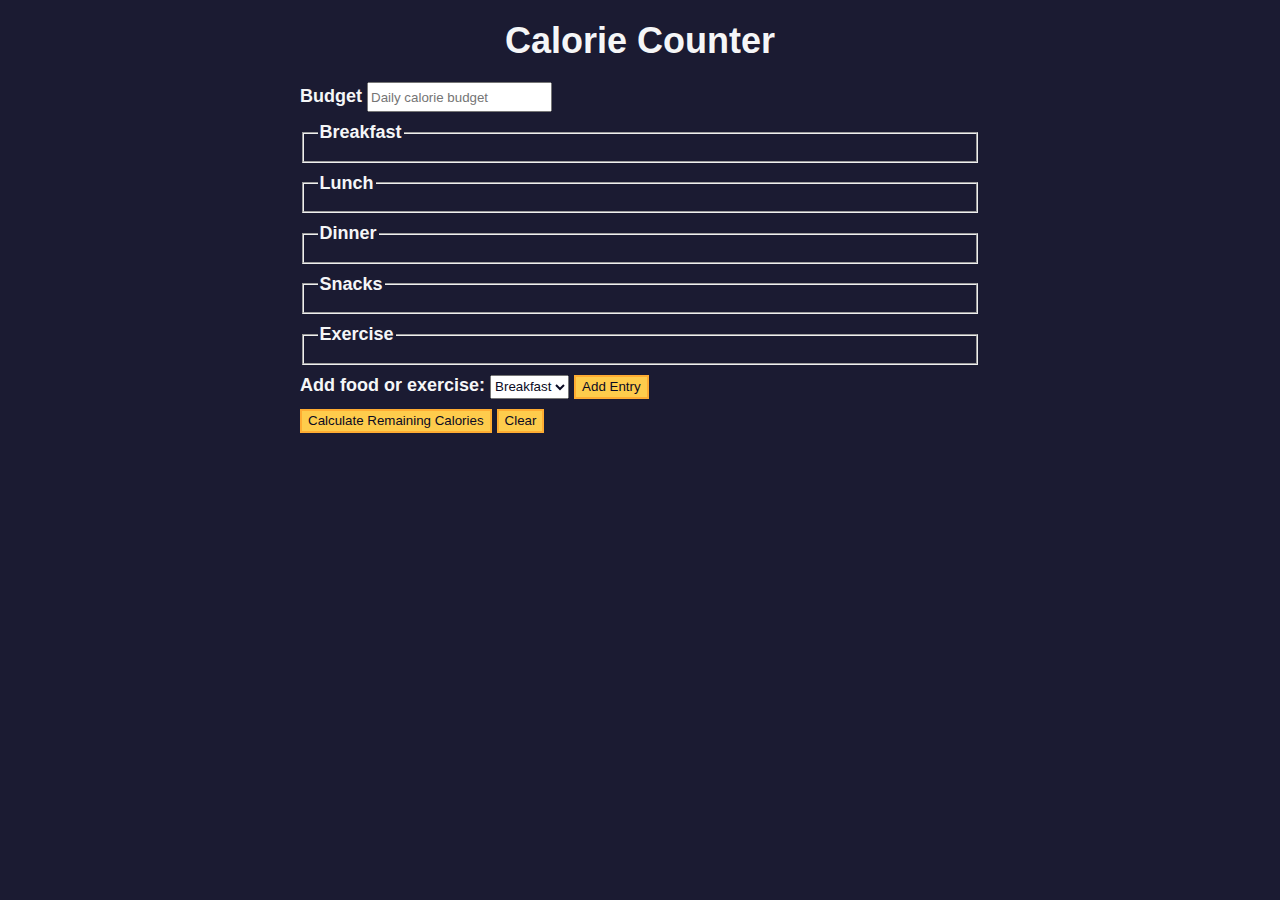
<file: calorie-counter/index.html>
<!DOCTYPE html>
<html lang="en">
  <head>
    <meta charset="utf-8" />
    <meta name="viewport" content="width=device-width, initial-scale=1.0" />
    <link rel="stylesheet" href="styles.css" />
    <title>Calorie Counter</title>
  </head>
  <body>
    <main>
      <h1>Calorie Counter</h1>
      <div class="container">
        <form id="calorie-counter">
          <label for="budget">Budget</label>
          <input
            type="number"
            min="0"
            id="budget"
            placeholder="Daily calorie budget"
            required
          />
          <fieldset id="breakfast">
            <legend>Breakfast</legend>
            <div class="input-container"></div>
          </fieldset>
          <fieldset id="lunch">
            <legend>Lunch</legend>
            <div class="input-container"></div>
          </fieldset>
          <fieldset id="dinner">
            <legend>Dinner</legend>
            <div class="input-container"></div>
          </fieldset>
          <fieldset id="snacks">
            <legend>Snacks</legend>
            <div class="input-container"></div>
          </fieldset>
          <fieldset id="exercise">
            <legend>Exercise</legend>
            <div class="input-container"></div>
          </fieldset>
          <div class="controls">
            <span>
              <label for="entry-dropdown">Add food or exercise:</label>
              <select id="entry-dropdown" name="options">
                <option value="breakfast" selected>Breakfast</option>
                <option value="lunch">Lunch</option>
                <option value="dinner">Dinner</option>
                <option value="snacks">Snacks</option>
                <option value="exercise">Exercise</option>
              </select>
              <button type="button" id="add-entry">Add Entry</button>
            </span>
          </div>
          <div>
            <button type="submit" id="calculate-calories">
              Calculate Remaining Calories
            </button>
            <button type="button" id="clear">Clear</button>
          </div>
        </form>
        <div id="output" class="output hide"></div>
      </div>
    </main>
    <script src="./script.js"></script>
  </body>
</html>
</file>
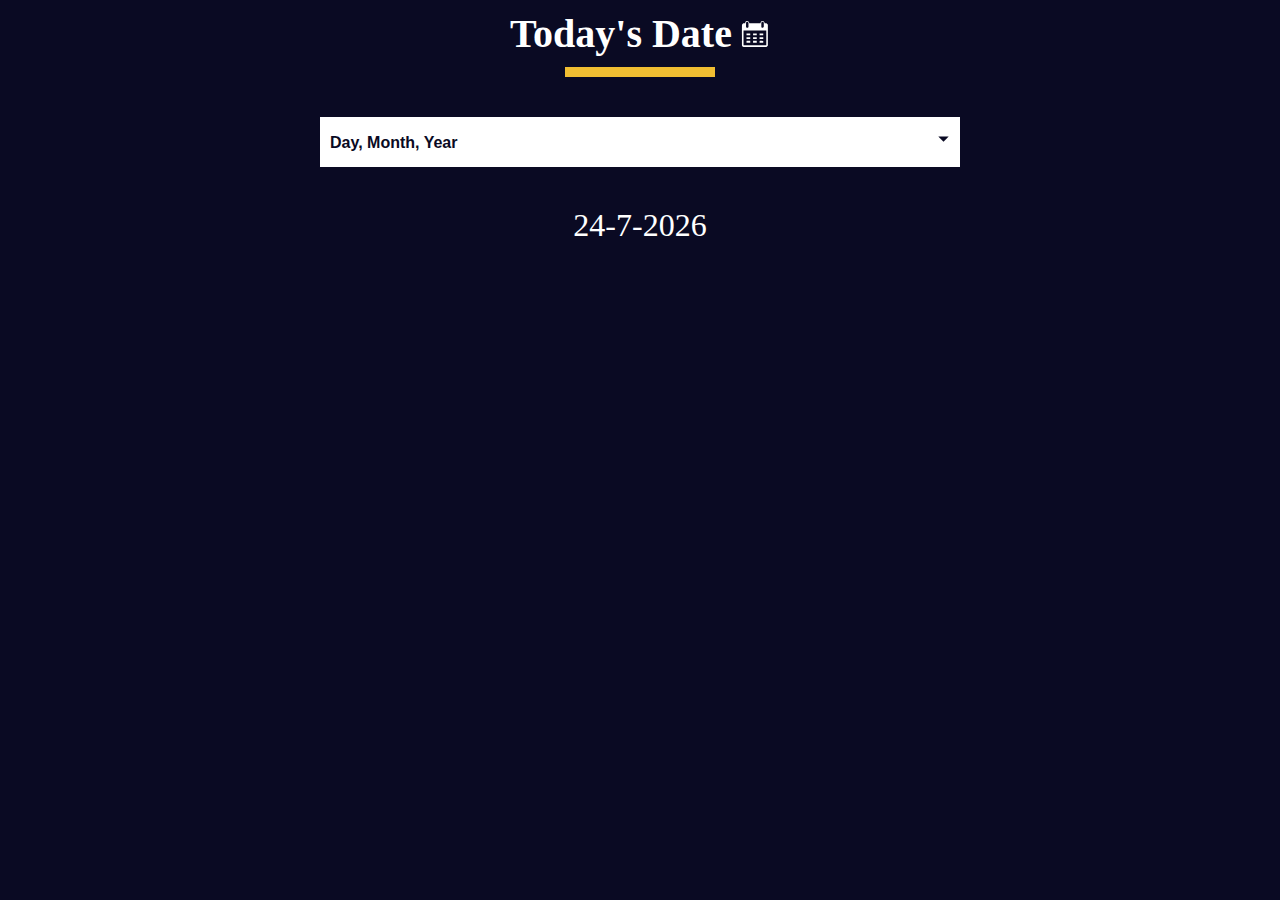
<file: date-formatter/index.html>
<!DOCTYPE html>
<html lang="en">
  <head>
    <meta charset="UTF-8" />
    <meta http-equiv="X-UA-Compatible" content="IE=edge" />
    <meta name="viewport" content="width=device-width, initial-scale=1.0" />
    <title>Learn the Date Object by Building a Date Formatter</title>
    <link rel="stylesheet" href="./styles.css" />
  </head>
  <body>
    <main>
      <div class="title-container">
        <h1 class="title">Today's Date</h1>

        <svg
          class="date-svg"
          xmlns="http://www.w3.org/2000/svg"
          version="1.0"
          width="512.000000pt"
          height="512.000000pt"
          viewBox="0 0 512.000000 512.000000"
          preserveAspectRatio="xMidYMid meet"
        >
          <g
            transform="translate(0.000000,512.000000) scale(0.100000,-0.100000)"
            fill="#fff"
            stroke="none"
          >
            <path
              d="M1145 4777 c-71 -24 -120 -54 -164 -102 -59 -64 -83 -124 -89 -216 l-4 -77 -147 -3 c-142 -4 -149 -5 -213 -37 -81 -40 -149 -111 -177 -188 -21 -54 -21 -64 -21 -1789 0 -1725 0 -1735 21 -1789 28 -77 96 -148 177 -188 l67 -33 1950 0 1950 0 67 33 c74 36 133 96 170 170 l23 47 0 1760 0 1760 -23 47 c-37 74 -96 134 -169 170 -63 31 -71 32 -213 36 l-148 4 -4 77 c-8 133 -82 242 -200 297 -54 25 -75 29 -148 29 -94 -1 -151 -20 -220 -75 -75 -59 -130 -181 -130 -287 l0 -43 -954 0 -954 0 -7 74 c-12 137 -89 251 -201 303 -66 30 -179 39 -239 20z m209 -164 c23 -16 52 -49 66 -73 l25 -45 0 -365 0 -365 -28 -47 c-30 -52 -88 -92 -149 -103 -54 -10 -137 17 -175 57 -65 69 -64 60 -61 471 l3 373 27 41 c17 26 45 50 80 68 71 35 151 31 212 -12z m2594 11 c41 -20 59 -37 82 -78 l30 -51 0 -360 c0 -329 -2 -364 -19 -401 -36 -79 -137 -133 -222 -119 -57 10 -125 58 -151 107 -23 42 -23 50 -26 388 -3 377 -1 403 51 465 62 76 162 95 255 49z m537 -2717 l0 -1239 -24 -19 c-23 -19 -67 -19 -1916 -19 -1849 0 -1893 0 -1916 19 l-24 19 -3 1241 -2 1241 1942 -2 1943 -3 0 -1238z"
            />
            <path
              d="M1112 2493 l3 -158 318 -3 317 -2 0 160 0 160 -320 0 -321 0 3 -157z"
            />
            <path
              d="M2230 2490 l0 -160 315 0 315 0 0 160 0 160 -315 0 -315 0 0 -160z"
            />
            <path
              d="M3342 2493 l3 -158 310 0 310 0 3 158 3 157 -316 0 -316 0 3 -157z"
            />
            <path
              d="M1110 1855 l0 -155 320 0 320 0 0 155 0 155 -320 0 -320 0 0 -155z"
            />
            <path
              d="M2230 1855 l0 -155 315 0 315 0 0 155 0 155 -315 0 -315 0 0 -155z"
            />
            <path
              d="M3340 1855 l0 -155 315 0 315 0 0 155 0 155 -315 0 -315 0 0 -155z"
            />
            <path
              d="M1117 1383 c-4 -3 -7 -78 -7 -165 l0 -158 320 0 320 0 0 165 0 165 -313 0 c-173 0 -317 -3 -320 -7z"
            />
            <path
              d="M2230 1225 l0 -165 315 0 315 0 0 165 0 165 -315 0 -315 0 0 -165z"
            />
            <path
              d="M3347 1383 c-4 -3 -7 -78 -7 -165 l0 -158 315 0 315 0 -2 163 -3 162 -306 3 c-168 1 -308 -1 -312 -5z"
            />
          </g>
        </svg>
      </div>
      <div class="divider"></div>

      <div class="dropdown-container">
        <select name="date-options" id="date-options">
          <option value="dd-mm-yyyy">Day, Month, Year</option>
          <option value="yyyy-mm-dd">Year, Month, Day</option>
          <option value="mm-dd-yyyy-h-mm">
            Month, Day, Year, Hours, Minutes
          </option>
        </select>
        <div class="select-icon">
          <svg
            class="icon"
            xmlns="http://www.w3.org/2000/svg"
            width="25"
            height="35"
            viewBox="0 0 24 24"
          >
            <rect x="0" fill="none" width="24" height="24" />

            <g>
              <path d="M7 10l5 5 5-5" />
            </g>
          </svg>
        </div>
      </div>

      <p id="current-date"></p>
    </main>

    <script src="./script.js"></script>
  </body>
</html>
</file>
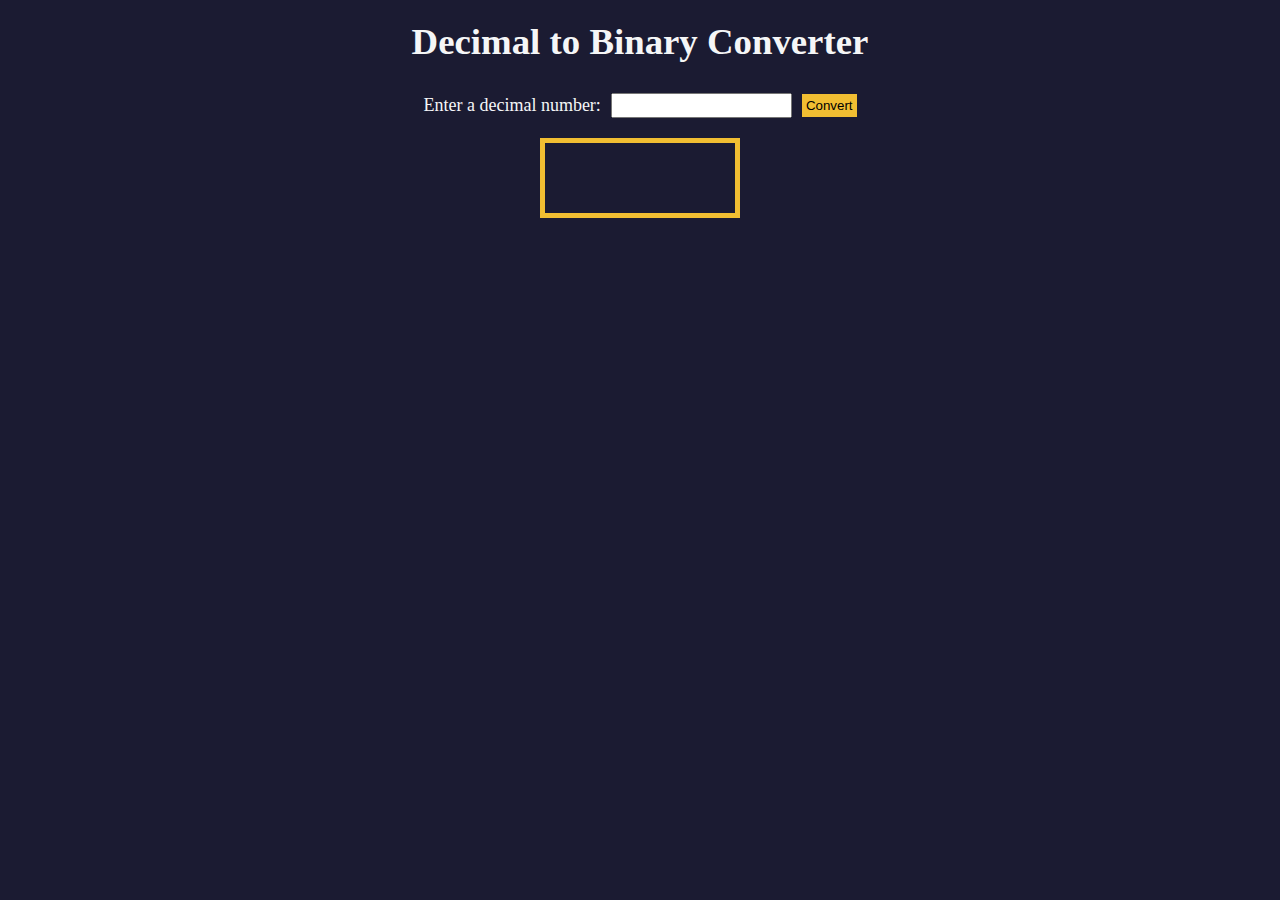
<file: decimal-to-binary-converter/index.html>
<!DOCTYPE html>
<html lang="en">
  <head>
    <meta charset="UTF-8" />
    <meta http-equiv="X-UA-Compatible" content="IE=edge" />
    <meta name="viewport" content="width=device-width, initial-scale=1.0" />
    <title>Decimal to Binary Converter</title>
    <link rel="stylesheet" href="styles.css" />
  </head>
  <body>
    <h1>Decimal to Binary Converter</h1>
    <div class="input-container">
      <label for="number-input">Enter a decimal number:</label>
      <input
        value=""
        type="number"
        name="decimal number input"
        id="number-input"
        class="number-input"
      />
      <button class="convert-btn" id="convert-btn">Convert</button>
    </div>
    <output id="result" for="number-input"></output>
    <div id="animation-container"></div>
    <script src="script.js"></script>
  </body>
</html>
</file>
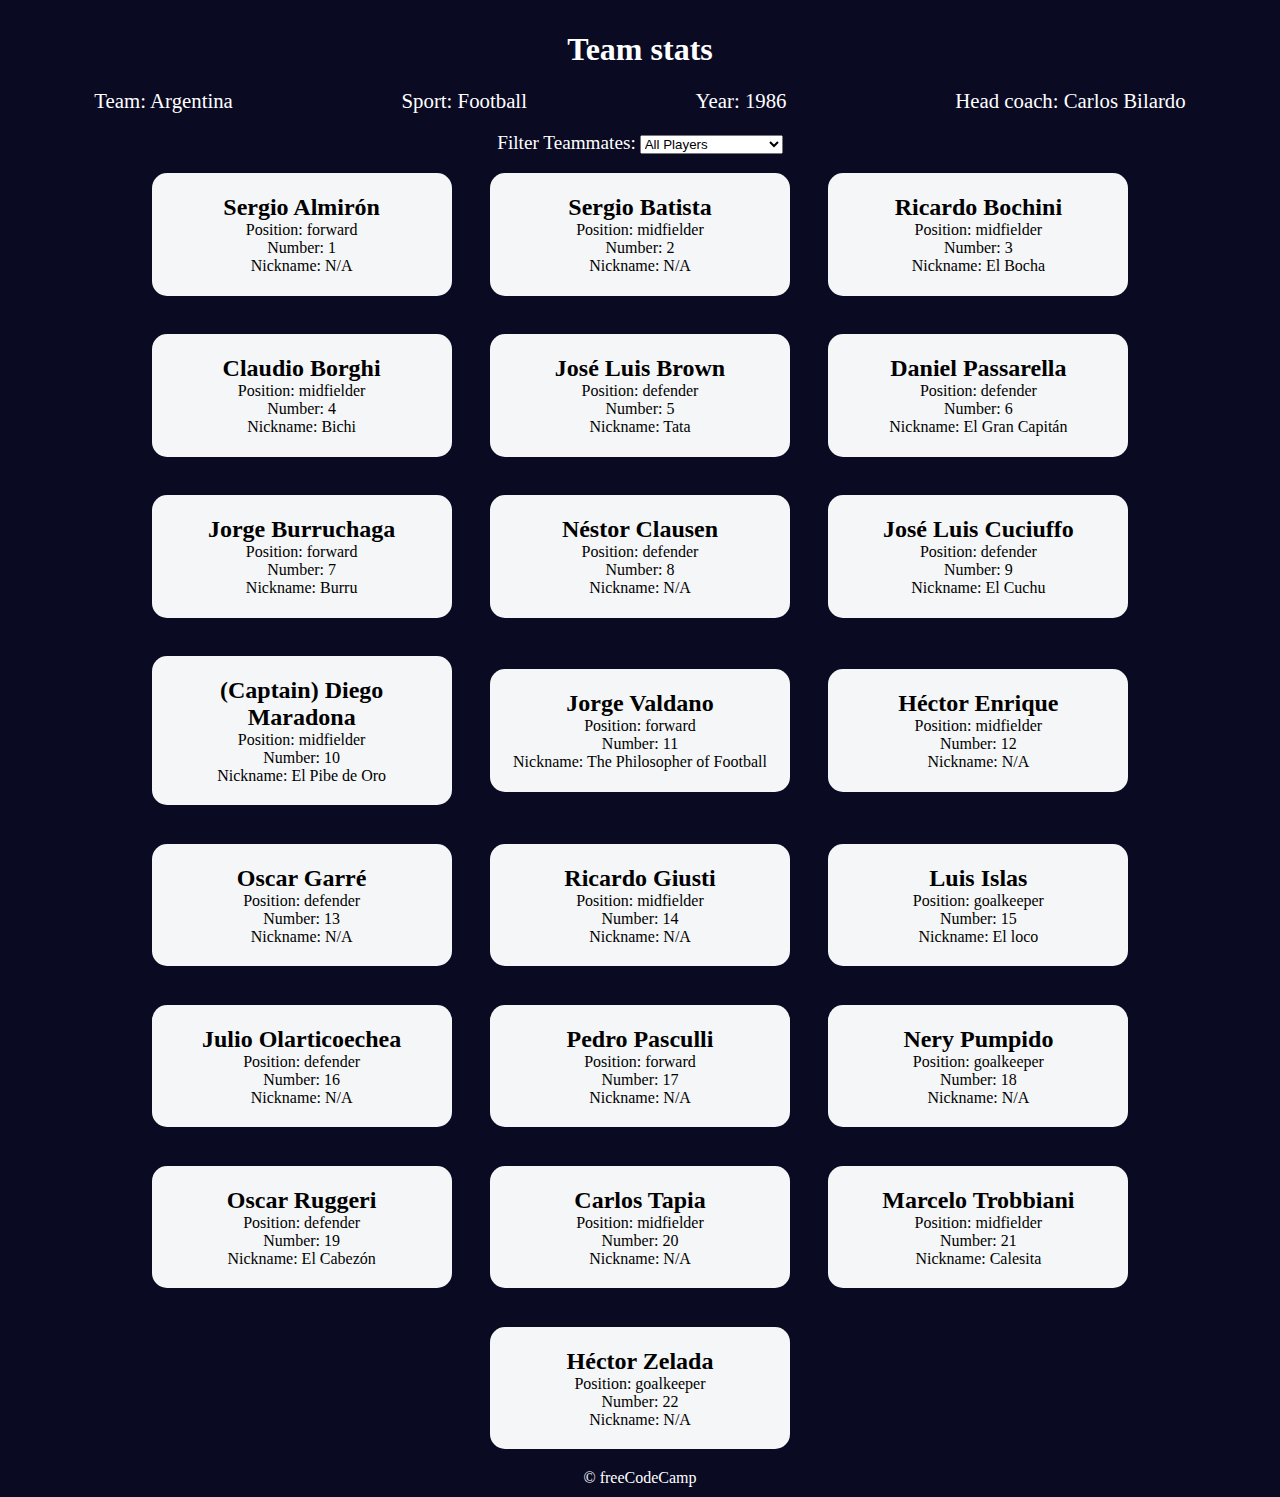
<file: football-team-cards/index.html>
<!DOCTYPE html>
<html lang="en">
  <head>
    <meta charset="UTF-8" />
    <meta http-equiv="X-UA-Compatible" content="IE=edge" />
    <meta name="viewport" content="width=device-width, initial-scale=1.0" />
    <title>
      Learn Modern JavaScript methods by building football team cards
    </title>
    <link rel="stylesheet" href="styles.css" />
  </head>
  <body>
    <h1 class="title">Team stats</h1>
    <main>
      <div class="team-stats">
        <p>Team: <span id="team"></span></p>
        <p>Sport: <span id="sport"></span></p>
        <p>Year: <span id="year"></span></p>
        <p>Head coach: <span id="head-coach"></span></p>
      </div>
      <label class="options-label" for="players">Filter Teammates:</label>
      <select name="players" id="players">
        <option value="all">All Players</option>
        <option value="nickname">Nicknames</option>
        <option value="forward">Position Forward</option>
        <option value="midfielder">Position Midfielder</option>
        <option value="defender">Position Defender</option>
        <option value="goalkeeper">Position Goalkeeper</option>
      </select>
      <div class="cards" id="player-cards">
        <div class="player-card">
          <h2>Sergio Almirón</h2>
          <p>Position: forward</p>
          <p>Number: 1</p>
          <p>Nickname: N/A</p>
        </div>
        <div class="player-card">
          <h2>Sergio Batista</h2>
          <p>Position: midfielder</p>
          <p>Number: 2</p>
          <p>Nickname: N/A</p>
        </div>
        <div class="player-card">
          <h2>Ricardo Bochini</h2>
          <p>Position: midfielder</p>
          <p>Number: 3</p>
          <p>Nickname: El Bocha</p>
        </div>
        <div class="player-card">
          <h2>Claudio Borghi</h2>
          <p>Position: midfielder</p>
          <p>Number: 4</p>
          <p>Nickname: Bichi</p>
        </div>
        <div class="player-card">
          <h2>José Luis Brown</h2>
          <p>Position: defender</p>
          <p>Number: 5</p>
          <p>Nickname: Tata</p>
        </div>
        <div class="player-card">
          <h2>Daniel Passarella</h2>
          <p>Position: defender</p>
          <p>Number: 6</p>
          <p>Nickname: El Gran Capitán</p>
        </div>
        <div class="player-card">
          <h2>Jorge Burruchaga</h2>
          <p>Position: forward</p>
          <p>Number: 7</p>
          <p>Nickname: Burru</p>
        </div>
        <div class="player-card">
          <h2>Néstor Clausen</h2>
          <p>Position: defender</p>
          <p>Number: 8</p>
          <p>Nickname: N/A</p>
        </div>
        <div class="player-card">
          <h2>José Luis Cuciuffo</h2>
          <p>Position: defender</p>
          <p>Number: 9</p>
          <p>Nickname: El Cuchu</p>
        </div>
        <div class="player-card">
          <h2>(Captain) Diego Maradona</h2>
          <p>Position: midfielder</p>
          <p>Number: 10</p>
          <p>Nickname: El Pibe de Oro</p>
        </div>
        <div class="player-card">
          <h2>Jorge Valdano</h2>
          <p>Position: forward</p>
          <p>Number: 11</p>
          <p>Nickname: The Philosopher of Football</p>
        </div>
        <div class="player-card">
          <h2>Héctor Enrique</h2>
          <p>Position: midfielder</p>
          <p>Number: 12</p>
          <p>Nickname: N/A</p>
        </div>
        <div class="player-card">
          <h2>Oscar Garré</h2>
          <p>Position: defender</p>
          <p>Number: 13</p>
          <p>Nickname: N/A</p>
        </div>
        <div class="player-card">
          <h2>Ricardo Giusti</h2>
          <p>Position: midfielder</p>
          <p>Number: 14</p>
          <p>Nickname: N/A</p>
        </div>
        <div class="player-card">
          <h2>Luis Islas</h2>
          <p>Position: goalkeeper</p>
          <p>Number: 15</p>
          <p>Nickname: El loco</p>
        </div>
        <div class="player-card">
          <h2>Julio Olarticoechea</h2>
          <p>Position: defender</p>
          <p>Number: 16</p>
          <p>Nickname: N/A</p>
        </div>
        <div class="player-card">
          <h2>Pedro Pasculli</h2>
          <p>Position: forward</p>
          <p>Number: 17</p>
          <p>Nickname: N/A</p>
        </div>
        <div class="player-card">
          <h2>Nery Pumpido</h2>
          <p>Position: goalkeeper</p>
          <p>Number: 18</p>
          <p>Nickname: N/A</p>
        </div>
        <div class="player-card">
          <h2>Oscar Ruggeri</h2>
          <p>Position: defender</p>
          <p>Number: 19</p>
          <p>Nickname: El Cabezón</p>
        </div>
        <div class="player-card">
          <h2>Carlos Tapia</h2>
          <p>Position: midfielder</p>
          <p>Number: 20</p>
          <p>Nickname: N/A</p>
        </div>
        <div class="player-card">
          <h2>Marcelo Trobbiani</h2>
          <p>Position: midfielder</p>
          <p>Number: 21</p>
          <p>Nickname: Calesita</p>
        </div>
        <div class="player-card">
          <h2>Héctor Zelada</h2>
          <p>Position: goalkeeper</p>
          <p>Number: 22</p>
          <p>Nickname: N/A</p>
        </div>
      </div>
    </main>
    <footer>&copy; freeCodeCamp</footer>
    <script src="./script.js"></script>
  </body>
</html>
</file>
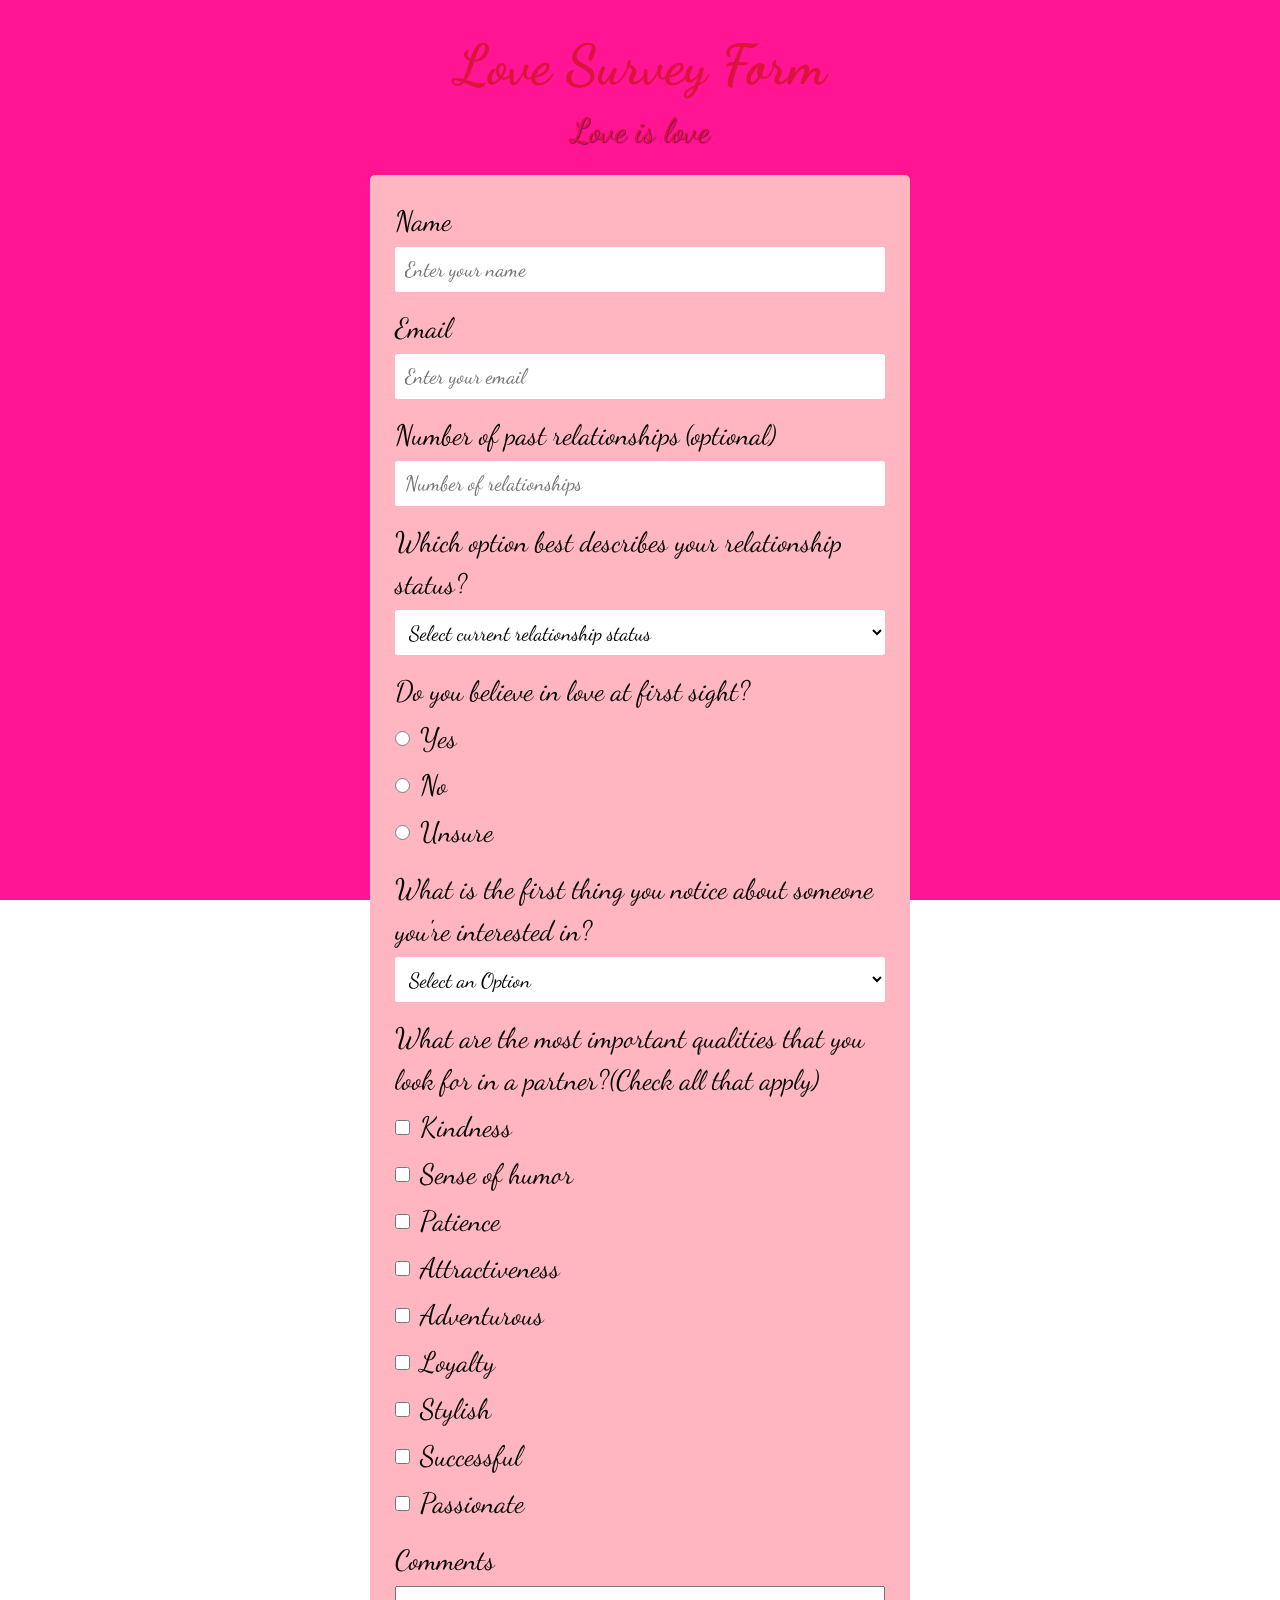
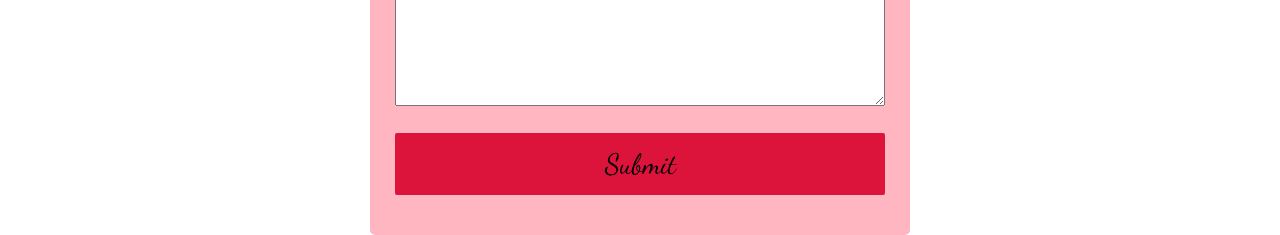
<file: survey-form/index.html>
<!doctype html>
<html lang="en">
  <head>
    <meta charset="UTF-8">
    <meta http-equiv="X-UA-Compatible" content="IE=edge">
    <meta name="viewport" content="width=device-width, initial-scale=1.0">
    <link href="https://fonts.googleapis.com/css2?family=Dancing+Script&display=swap" rel="stylesheet">
    <link rel="stylesheet" href="styles.css">
    <title>Survey Form</title>
  </head>
  
  <body>
    <div class="container">
      <header class="header">
        <h1 id="title"
            class="title">Love Survey Form</h1>
        <p id="description"
           class="description">Love is love</p>
      </header>
      <form id="survey-form">
        <div class="forms">
          <label id="name-label"
                 for="name">Name</label>
          <input type="text"
                 name="name"
                 id="name"
                 class="details"
                 placeholder="Enter your name"
                 required>
        </div>
        <div class="forms">
          <label id="email-label"
                 for="email">Email</label>
          <input type="email"
                 name="email"
                 id="email"
                 class="details"
                 placeholder="Enter your email"
                 required>
        </div>
        <div class="forms">
          <label id="number-label"
                 for="number">Number of past relationships<span class="opt">(optional)</span></label>
          <input type="number"
                 name="number"
                 id="number"
                 min="0"
                 max="100"
                 class="details"
                 placeholder="Number of relationships">
        </div>
        <div class="forms">
          <p>Which option best describes your relationship status?</p>
          <select id="dropdown"
                  name="status"
                  class="details"
                  required>
            <option disabled selected value>Select current relationship status</option>
            <option value="single">Single</option>
            <option value="relationship">In a relationship</option>
            <option value="engaged">Engaged</option>
            <option value="married">Married</option>
            <option value="divorced">Divorced</option>
            <option value="widowed">Widowed</option>
          </select>
        </div>
        <div class="forms">
          <p>Do you believe in love at first sight?</p>
          <label>
            <input name="first-sight"
                   value="yes"
                   type="radio"
                   class="input-radio">Yes
          </label>
          <label>
            <input name="first-sight"
                   value="no"
                   type="radio"
                   class="input-radio">No
          </label>
          <label>
            <input name="first-sight"
                   value="unsure"
                   type="radio"
                   class="input-radio">Unsure
          </label>
        </div>
        <div class="forms">
          <p>What is the first thing you notice about someone you're interested in?</p>
          <select id="first-thing"
                  name="first-thing"
                  class="details"
                  required>
            <option disabled selected value>Select an Option</option>
            <option value="eyes">Eyes</option>
            <option value="smile">Smile</option>
            <option value="voice">Voice</option>
            <option value="body">Body</option>
            <option value="personality">Personality</option>
          </select>
        </div>
        <div class="forms">
          <p>What are the most important qualities that you look for in a partner?<span class="check-all">(Check all that apply)</span></p>
          <label>
            <input name="quality"
                   value="kind"
                   type="checkbox"
                   class="input-checkbox">
                   Kindness
          </label>
          <label>
            <input name="quality"
                   value="humor"
                   type="checkbox"
                   class="input-checkbox">
                   Sense of humor
          </label>
          <label>
            <input name="quality"
                   value="patient"
                   type="checkbox"
                   class="input-checkbox">
                   Patience
          </label>
          <label>
            <input name="quality"
                   value="attractive"
                   type="checkbox"
                   class="input-checkbox">
                   Attractiveness
          </label>
          <label>
            <input name="quality"
                   value="adventure"
                   type="checkbox"
                   class="input-checkbox">
                   Adventurous
          </label>
          <label>
            <input name="quality"
                   value="loyal"
                   type="checkbox"
                   class="input-checkbox">
                   Loyalty
          </label>
          <label>
            <input name="quality"
                   value="style"
                   type="checkbox"
                   class="input-checkbox">
                   Stylish
          </label>
          <label>
            <input name="quality"
                   value="success"
                   type="checkbox"
                   class="input-checkbox">
                   Successful
          </label>
          <label>
            <input name="quality"
                   value="passion"
                   type="checkbox"
                   class="input-checkbox">
                   Passionate
          </label>
        </div>
        <div class="forms">
          <p>Comments</p>
          <textarea id="comments"
                class="input-text"
                name="comments"
                placeholder="Enter any comments here">
          </textarea>
        </div>
        <div class="forms">
          <button type="sumbit"
                  class="submit-button"
                  id="submit">
            Submit
          </button>
        </div>
      </form>
    </div>
  </body>
</html>
</file>
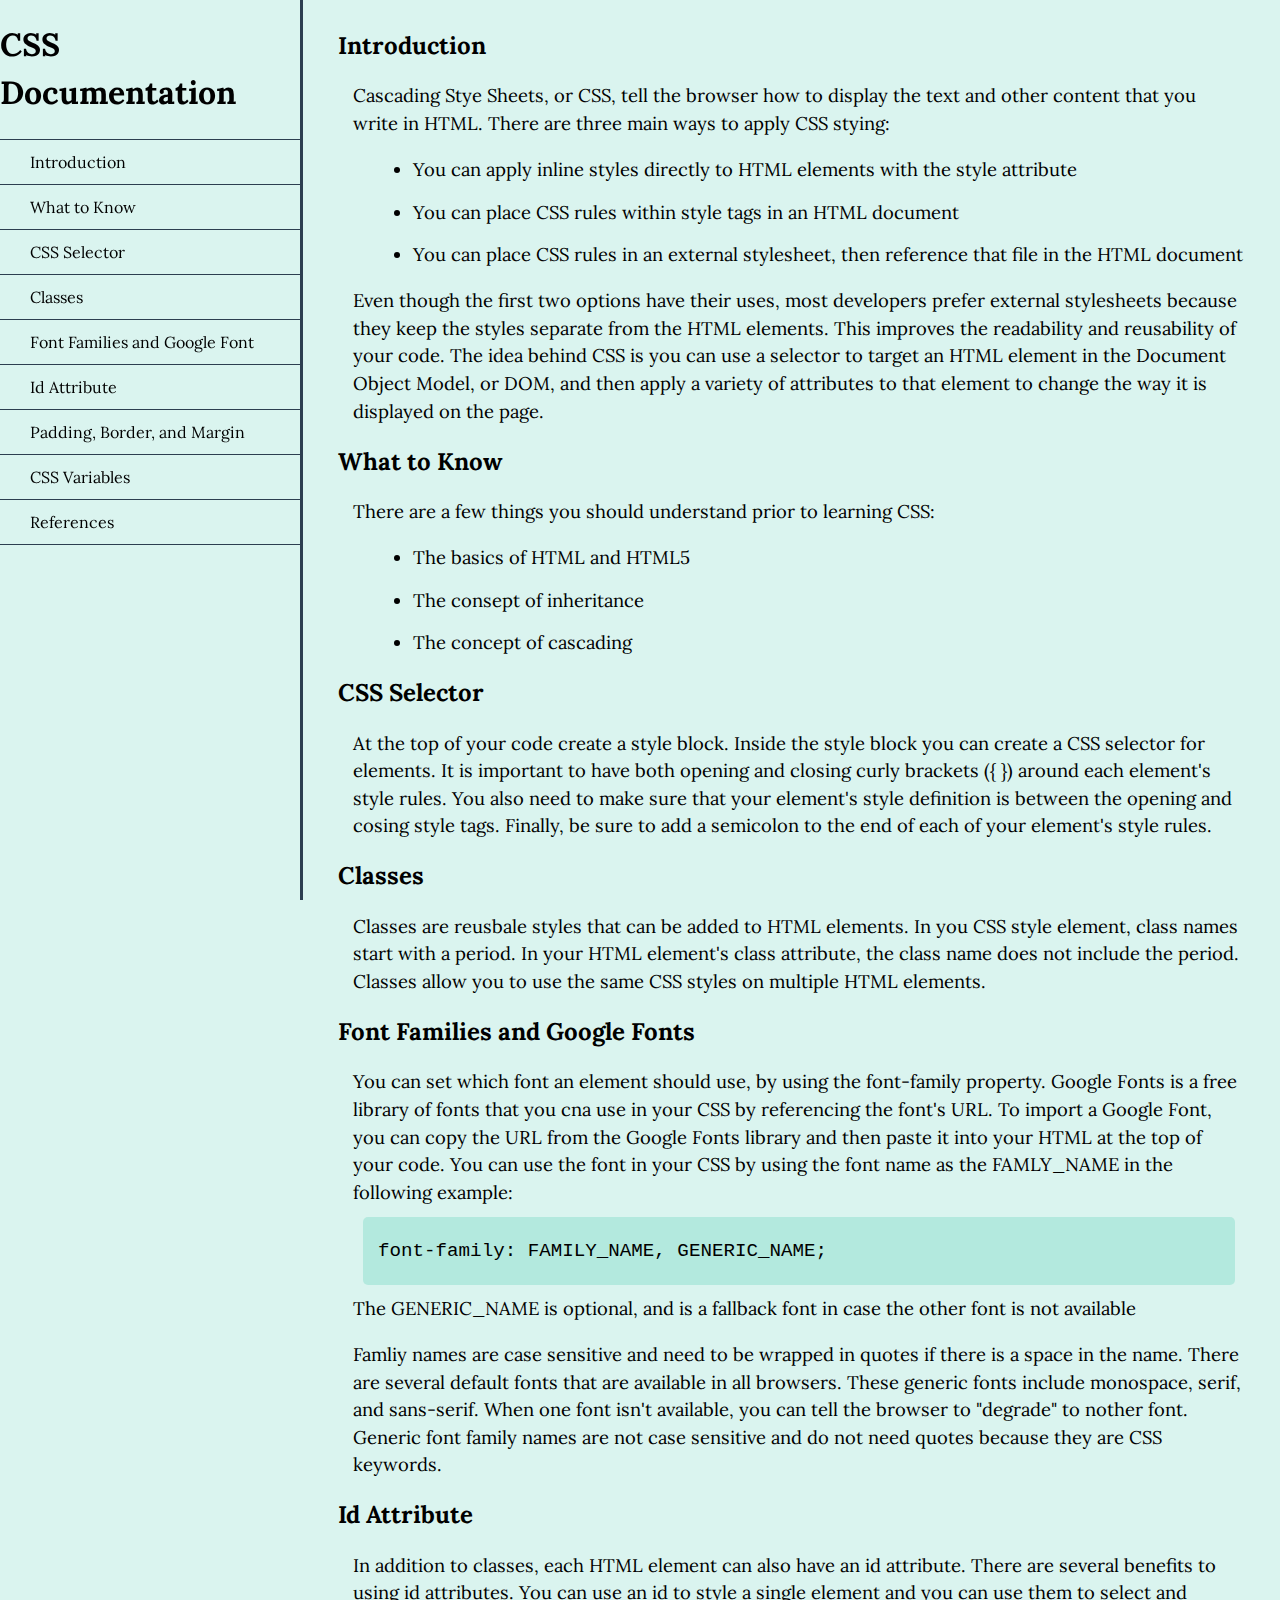
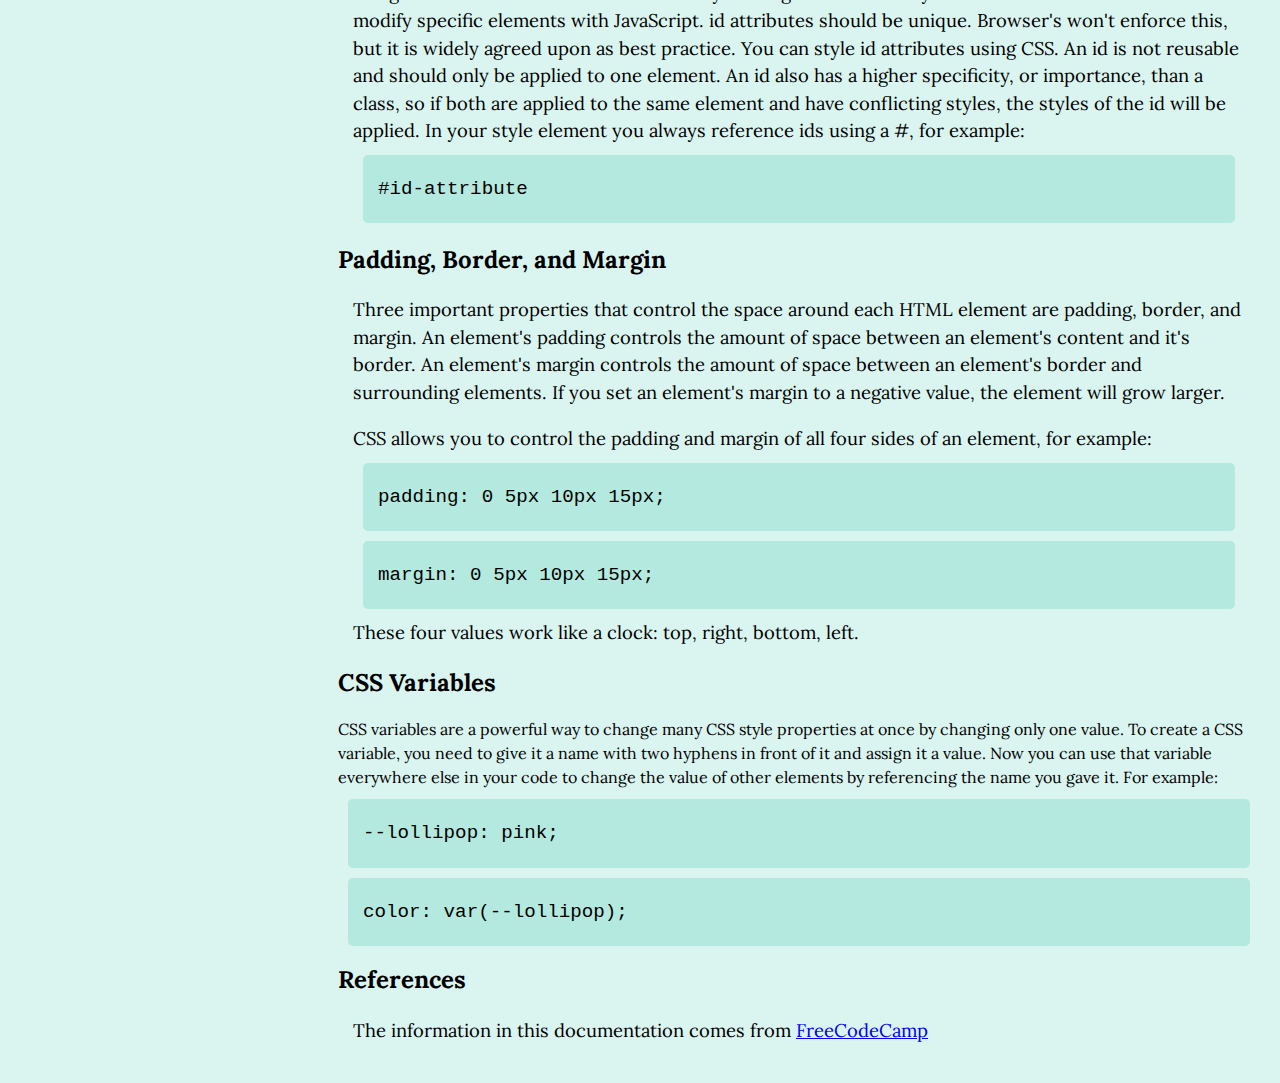
<file: technical-documentation/index.html>
<!doctype html>
<html>
  <head>
    <meta charset="UTF-8">
    <meta name="viewport" content="width=device-width, initial-scale=1.0">
    <link rel="stylesheet" href="styles.css">
    <link href="https://fonts.googleapis.com/css2?family=Lora&display=swap" rel="stylesheet">
    <title>CSS Techinical Documentation</title>
  </head>
  <body>
    
    <!--Navigation Bar-->
    
    <nav id="navbar">
      <h1>CSS Documentation</h1>
      <ul>
        <li>
          <a class="nav-link" href="#introduction">
            Introduction
          </a>
        </li>
        <li>
          <a class="nav-link" href="#what-to-know">
            What to Know
          </a>
        </li>
        <li>
          <a class="nav-link" href="#selector">
            CSS Selector
          </a>
        </li>
        <li>
          <a class="nav-link" href="#classes">
            Classes
          </a>
        </li>
        <li>
          <a class="nav-link" href="#fonts">
            Font Families and Google Font
          </a>
        </li>
        <li>
          <a class="nav-link" href="#id-attribute">
            Id Attribute
          </a>
        </li>
        <li>
          <a class="nav-link" href="#padding-border-margin">
            Padding, Border, and Margin
          </a>
        </li>
        <li>
          <a class="nav-link" href="#variables">
            CSS Variables
          </a>
        </li>
        <li>
          <a class="nav-link" href="#references">
            References
          </a>
        </li>
      </ul>
    </nav>
    
    <!--Main-->
    
    <main id="main">
      <section id="introduction">
        <h2>Introduction</h2>
        <article>
          <p>Cascading Stye Sheets, or CSS, tell the browser how to display the text and other content that you write in HTML. There are three main ways to apply CSS stying:</p>
            <ul>
            <li>
              You can apply inline styles directly to HTML elements with the style attribute
            </li>
            <li>
              You can place CSS rules within style tags in an HTML document
            </li>
            <li>
              You can place CSS rules in an external stylesheet, then reference that file in the HTML document
            </li>
          </ul>
          <p>Even though the first two options have their uses, most developers prefer external stylesheets because they keep the styles separate from the HTML elements. This improves the readability and reusability of your code. The idea behind CSS is you can use a selector to target an HTML element in the Document Object Model, or DOM, and then apply a variety of attributes to that element to change the way it is displayed on the page.</p>
        </article>
      </section>
      <section id="what-to-know">
        <h2>What to Know</h2>
        <article>
          <p>There are a few things you should understand prior to learning CSS:</p>
          <ul>
            <li>The basics of HTML and HTML5</li>
            <li>The consept of inheritance</li>
            <li>The concept of cascading</li>
          </ul>
        </article>
      </section>
      <section id="selector">
        <h2>CSS Selector</h2>
        <article>
          <p>At the top of your code create a style block. Inside the style block you can create a CSS selector for elements. It is important to have both opening and closing curly brackets ({ }) around each element's style rules. You also need to make sure that your element's style definition is between the opening and cosing style tags. Finally, be sure to add a semicolon to the end of each of your element's style rules.</p>
        </article>
      </section>
      <section id="classes">
        <h2>Classes</h2>
        <article>
          <p>Classes are reusbale styles that can be added to HTML elements. In you CSS style element, class names start with a period. In your HTML element's class attribute, the class name does not include the period. Classes allow you to use the same CSS styles on multiple HTML elements.</p>
        </article>
      </section>
      <section id="fonts">
        <h2>Font Families and Google Fonts</h2>
        <article>
          <p>You can set which font an element should use, by using the font-family property. Google Fonts is a free library of fonts that you cna use in your CSS by referencing the font's URL. To import a Google Font, you can copy the URL from the Google Fonts library and then paste it into your HTML at the top of your code. You can use the font in your CSS by using the font name as the FAMLY_NAME in the following example:
          <code>
            font-family: FAMILY_NAME, GENERIC_NAME;
          </code>
          The GENERIC_NAME is optional, and is a fallback font in case the other font is not available</p>
          <p>Famliy names are case sensitive and need to be wrapped in quotes if there is a space in the name. There are several default fonts that are available in all browsers. These generic fonts include monospace, serif, and sans-serif. When one font isn't available, you can tell the browser to "degrade" to nother font. Generic font family names are not case sensitive and do not need quotes because they are CSS keywords.</p>
        </article>
      </section>
      <section id="id-attribute">
        <h2>Id Attribute</h2>
        <article>
          <p>In addition to classes, each HTML element can also have an id attribute. There are several benefits to using id attributes. You can use an id to style a single element and you can use them to select and modify specific elements with JavaScript. id attributes should be unique. Browser's won't enforce this, but it is widely agreed upon as best practice. You can style id attributes using CSS. An id is not reusable and should only be applied to one element. An id also has a higher specificity, or importance, than a class, so if both are applied to the same element and have conflicting styles, the styles of the id will be applied. In your style element you always reference ids using a #, for example:
          <code>
            #id-attribute
          </code>
          </p>
        </article>
      </section>
      <section id="padding-border-margin">
        <h2>Padding, Border, and Margin</h2>
        <article>
          <p>Three important properties that control the space around each HTML element are padding, border, and margin. An element's padding controls the amount of space between an element's content and it's border. An element's margin controls the amount of space between an element's border and surrounding elements. If you set an element's margin to a negative value, the element will grow larger.</p>
          <p>CSS allows you to control the padding and margin of all four sides of an element, for example:
          <code>
            padding: 0 5px 10px 15px;
          </code>
          <code>
            margin: 0 5px 10px 15px;
          </code>
          These four values work like a clock: top, right, bottom, left.</p>
        </article>
      </section>
      <secton id="variables">
        <h2>CSS Variables</h2>
        <article>
          <p>CSS variables are a powerful way to change many CSS style properties at once by changing only one value. To create a CSS variable, you need to give it a name with two hyphens in front of it and assign it a value. Now you can use that variable everywhere else in your code to change the value of other elements by referencing the name you gave it. For example:
          <code>
            --lollipop: pink;
          </code>
          <code>
            color: var(--lollipop);
          </code>
          </p>
        </article>
      </secton>
      <section id="references">
        <h2>References</h2>
        <article>
          <p>The information in this documentation comes from <a href="https://www.freecodecamp.org/learn">FreeCodeCamp</a></p>
        </article>
      </section>
    </main>
  </body>
</html>
</file>
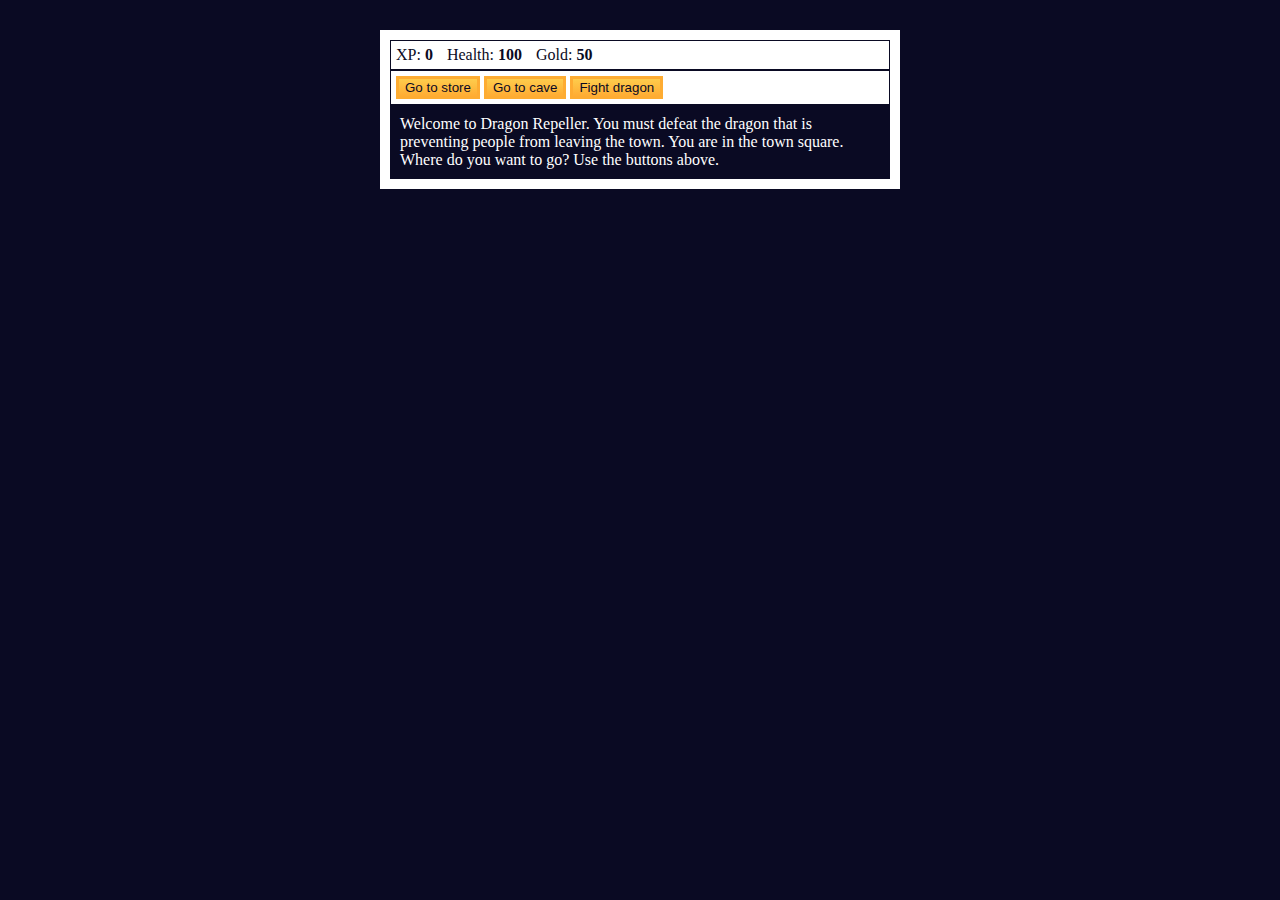
<file: text-rpg/index.html>
<!DOCTYPE html>
<html lang="en">
  <head>
    <meta charset="utf-8">
    <link rel="stylesheet" href="./styles.css">
    <title>RPG - Dragon Repeller</title>
  </head>
  <body>
    <div id="game">
      <div id="stats">
        <span class="stat">XP: <strong><span id="xpText">0</span></strong></span>
        <span class="stat">Health: <strong><span id="healthText">100</span></strong></span>
        <span class="stat">Gold: <strong><span id="goldText">50</span></strong></span>
      </div>
      <div id="controls">
        <button id="button1">Go to store</button>
        <button id="button2">Go to cave</button>
        <button id="button3">Fight dragon</button>
      </div>
      <div id="monsterStats">
        <span class="stat">Monster Name: <strong><span id="monsterName"></span></strong></span>
        <span class="stat">Health: <strong><span id="monsterHealth"></span></strong></span>
      </div>
      <div id="text">
        Welcome to Dragon Repeller. You must defeat the dragon that is preventing people from leaving the town. You are in the town square. Where do you want to go? Use the buttons above.
      </div>
    </div>
    <script src="./script.js"></script>
  </body>
</html>
</file>
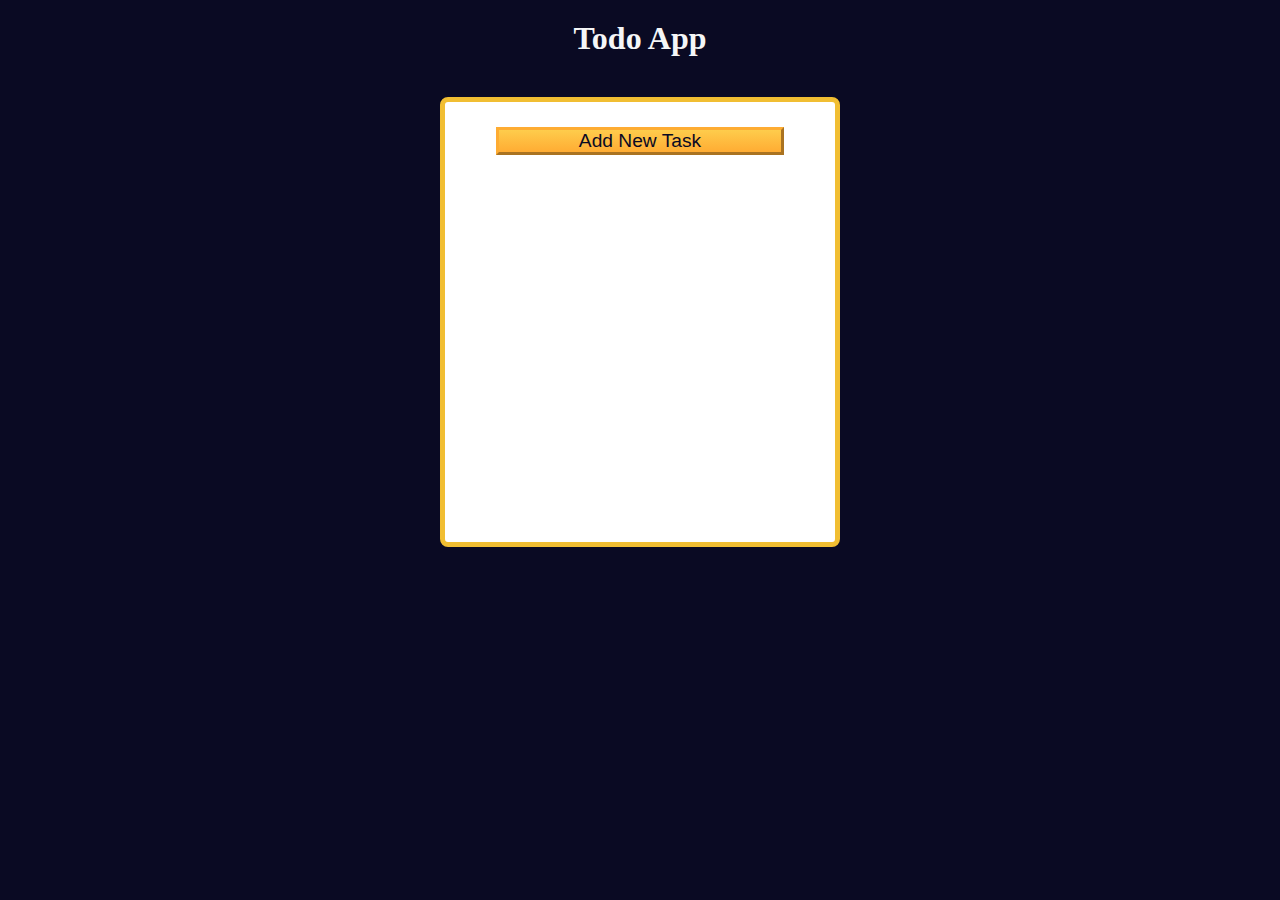
<file: todo-app/index.html>
<!DOCTYPE html>
<html lang="en">

<head>
  <meta charset="UTF-8" />
  <meta http-equiv="X-UA-Compatible" content="IE=edge" />
  <meta name="viewport" content="width=device-width, initial-scale=1.0" />
  <title>Learn localStorage by Building a Todo App</title>
  <link rel="stylesheet" href="styles.css" />
</head>

<body>
  <main>
    <h1>Todo App</h1>
    <div class="todo-app">
      <button id="open-task-form-btn" class="btn large-btn">
        Add New Task
      </button>
      <form class="task-form hidden" id="task-form">
        <div class="task-form-header">
          <button id="close-task-form-btn" class="close-task-form-btn" type="button" aria-label="close">
            <svg class="close-icon" xmlns="http://www.w3.org/2000/svg" viewBox="0 0 48 48" width="48px" height="48px"><path fill="#F44336" d="M21.5 4.5H26.501V43.5H21.5z" transform="rotate(45.001 24 24)" /><path fill="#F44336" d="M21.5 4.5H26.5V43.501H21.5z" transform="rotate(135.008 24 24)" /></svg>
          </button>
        </div>
        <div class="task-form-body">
          <label class="task-form-label" for="title-input">Title</label>
          <input required type="text" class="form-control" id="title-input" value="" />
          <label class="task-form-label" for="date-input">Date</label>
          <input type="date" class="form-control" id="date-input" value="" />
          <label class="task-form-label" for="description-input">Description</label>
          <textarea class="form-control" id="description-input" cols="30" rows="5"></textarea>
        </div>
        <div class="task-form-footer">
          <button id="add-or-update-task-btn" class="btn large-btn" type="submit">
            Add Task
          </button>
        </div>
      </form>
      <dialog id="confirm-close-dialog">
        <form method="dialog">
          <p class="discard-message-text">Discard unsaved changes?</p>
          <div class="confirm-close-dialog-btn-container">
            <button id="cancel-btn" class="btn">
              Cancel
            </button>
            <button id="discard-btn" class="btn">
              Discard
            </button>
          </div>
        </form>
      </dialog>
      <div id="tasks-container"></div>
    </div>
  </main>
  <script src="script.js"></script>
</body>

</html>
</file>
<file: calorie-counter/styles.css>
:root {
    --light-grey: #f5f6f7;
    --dark-blue: #0a0a23;
    --fcc-blue: #1b1b32;
    --light-yellow: #fecc4c;
    --dark-yellow: #feac32;
    --light-pink: #ffadad;
    --dark-red: #850000;
    --light-green: #acd157;
  }
  
  body {
    font-family: "Lato", Helvetica, Arial, sans-serif;
    font-size: 18px;
    background-color: var(--fcc-blue);
    color: var(--light-grey);
  }
  
  h1 {
    text-align: center;
  }
  
  .container {
    width: 90%;
    max-width: 680px;
  }
  
  h1,
  .container,
  .output {
    margin: 20px auto;
  }
  
  label,
  legend {
    font-weight: bold;
  }
  
  .input-container {
    display: flex;
    flex-direction: column;
  }
  
  button {
    outline: none;
    cursor: pointer;
    text-decoration: none;
    background-color: var(--light-yellow);
    border: 2px solid var(--dark-yellow);
  }
  
  .clear {
    background-color: var(--light-pink);
    color: var(--dark-red);
    border-color: var(--dark-red);
  }
  
  button,
  input,
  select {
    min-height: 24px;
    color: var(--dark-blue);
  }
  
  fieldset,
  label,
  button,
  input,
  select {
    margin-bottom: 10px;
  }
  
  .output {
    border: 2px solid var(--light-grey);
    padding: 10px;
    text-align: center;
  }
  
  .hide {
    display: none;
  }
  
  .output span {
    font-weight: bold;
    font-size: 1.2em;
  }
  
  .surplus {
    color: var(--light-green);
  }
  
  .deficit {
    color: var(--light-pink);
  }
</file>
<file: date-formatter/styles.css>
*,
*::before,
*::after {
  margin: 0;
  padding: 0;
  box-sizing: border-box;
}

:root {
  --dark-grey: #0a0a23;
  --white: #ffffff;
  --yellow: #f1be32;
}

body {
  color: var(--white);
  background-color: var(--dark-grey);
}

.title-container {
  margin: 10px 0;
  display: flex;
  align-items: center;
  justify-content: center;
  gap: 8px;
}

.title {
  font-size: 2.5rem;
}

.date-svg {
  width: 30px;
  height: 30px;
}

.divider {
  margin: auto;
  width: 150px;
  height: 10px;
  background-color: var(--yellow);
}

.dropdown-container {
  width: 50%;
  margin: 40px auto;
  position: relative;
}

select {
  display: block;
  margin: 20px auto 0;
  width: 100%;
  height: 50px;
  font-size: 100%;
  font-weight: bold;
  cursor: pointer;
  background-color: var(--white);
  border: none;
  color: var(--dark-grey);
  appearance: none;
  padding: 10px;
  padding-right: 38px;
  -webkit-appearance: none;
  -moz-appearance: none;
  transition: color 0.3s ease, background-color 0.3s ease,
    border-bottom-color 0.3s ease;
}

.select-icon {
  position: absolute;
  top: 4px;
  right: 4px;
  width: 30px;
  height: 36px;
  pointer-events: none;
  padding-left: 5px;
  transition: background-color 0.3s ease, border-color 0.3s ease;
}

.select-icon svg.icon {
  transition: fill 0.3s ease;
  fill: var(--dark-grey);
}

#current-date {
  font-size: 2rem;
  text-align: center;
}

@media (max-width: 375px) {
  .title {
    font-size: 2rem;
  }

  .dropdown-container {
    width: 80%;
  }

  .date-svg {
    display: none;
  }
}
</file>
<file: decimal-to-binary-converter/styles.css>
*,
*::before,
*::after {
  box-sizing: border-box;
  margin: 0;
  padding: 0;
}

:root {
  --light-grey: #f5f6f7;
  --dark-blue: #1b1b32;
  --orange: #f1be32;
}

body {
  background-color: var(--dark-blue);
  font-family: "Times New Roman", Times, serif;
  font-size: 18px;
  color: var(--light-grey);
  padding: 0 15px;
  display: flex;
  flex-direction: column;
  align-items: center;
}

h1 {
  text-align: center;
  font-size: 2.3rem;
  margin: 20px 0;
}

.input-container {
  margin: 10px 0;
  display: flex;
  flex-direction: column;
  gap: 10px;
  justify-content: center;
  align-items: center;
}

.convert-btn {
  background-color: var(--orange);
  cursor: pointer;
  border: none;
  padding: 4px;
}

.number-input {
  height: 25px;
}

#result {
  margin: 10px 0;
  min-width: 200px;
  width: fit-content;
  min-height: 80px;
  word-break: break-word;
  padding: 15px;
  border: 5px solid var(--orange);
  font-size: 2rem;
  text-align: center;
}

#animation-container {
  margin: auto;
  max-width: 300px;
}

.animation-frame {
  margin: 250px auto 0;
  padding: 15px 10px;
  border: 5px solid var(--orange);
  font-size: 1.2rem;
  text-align: center;
}

@media screen and (min-width: 500px) {
  .input-container {
    flex-direction: row;
  }

  #result {
    max-width: 460px;
  }
}
</file>
<file: football-team-cards/styles.css>
*,
*::before,
*::after {
  box-sizing: border-box;
  margin: 0;
  padding: 0;
}

:root {
  --dark-grey: #0a0a23;
  --light-grey: #f5f6f7;
  --white: #ffffff;
  --black: #000;
}

body {
  background-color: var(--dark-grey);
  text-align: center;
  padding: 10px;
}

.title,
.options-label,
.team-stats,
footer {
  color: var(--white);
}

.title {
  margin: 1.3rem 0;
}

.team-stats {
  display: flex;
  justify-content: space-around;
  flex-wrap: wrap;
  font-size: 1.3rem;
  margin: 1.2rem 0;
}

.options-label {
  font-size: 1.2rem;
}

.cards {
  display: flex;
  flex-wrap: wrap;
  justify-content: center;
  align-items: center;
}

.player-card {
  background-color: var(--light-grey);
  padding: 1.3rem;
  margin: 1.2rem;
  width: 300px;
  border-radius: 15px;
}

@media (max-width: 768px) {
  .team-stats {
    flex-direction: column;
  }
}
</file>
<file: survey-form/styles.css>
*,
*::before,
*::after {
  box-sizing: border-box;
}

body {
  font-family: 'Dancing Script', cursive;
  font-size: 1.75em;
  line-height: 1.5;
  margin: 0;
}

body::before {
  content: "";
  position: fixed;
  top: 0;
  left: 0;
  height: 100%;
  width: 100%;
  z-index: -1;
  background: deeppink;
  background-image: url("https://static4.depositphotos.com/1002953/343/v/600/depositphotos_3432797-stock-illustration-hearts-background-seamless.jpg");
  background-size: cover;
  background-position: center;
}

h1 {
  line-height: 1.25;
  text-align: center;
  color: crimson;
}

h1, p {
  margin-top: 0;
  margin-bottom: 5px;
}

label {
  display: flex;
  align-items: center;
  font-size: 1em;
  margin-bottom: 5px;
}

input, button, select, textarea {
  margin: 0;
  font-family: inherit;
  font-size: 20px;
  line-height: inherit;
}

button {
  border: none;
}

.container {
  width: 50%;
  margin: 30px auto 0;
}

.header {
  padding: 0 10px;
  margin-bottom: 20px;
}

.description {
  text-shadow: 1px 1px 1px rgba(0, 0, 0, 0.5);
  text-align: center;
  color: crimson;
  font-size: 1.2em;
}

.opt {
  margin-left: 5px;
  font-size: 1em;
}

form {
  background: lightpink;
  padding: 25px 10px;
  border-radius: 5px;
}

.forms {
  margin: 0 auto 15px;
}

.details {
  display: block;
  width: 100%;
  height: 45px;
  padding: 10px 10px;
  background-color: #fff;
  background-clip: padding-box;
  border: none;
  border-radius: 2.5px;
  transition: border-color 0.15s ease-in-out box-shadow 0.15s ease-in-out;
  font-size: 0.75em;
}

.input-radio, .input-checkbox {
  display: inline-block;
  margin-right: 10px;
  min-height: 15px;
  min-width: 15px;
}

.input-text {
  min-height: 120px;
  width: 100%;
  padding: 10px;
  resize: vertical;
}

.submit-button {
  display: block;
  width: 100%;
  padding: 10px;
  background: crimson;
  color: inherit;
  border-radius: 2px;
  cursor: pointer;
  font-size: 1em;
}

/*Media Queries*/

@media (min-width: 768px) {
  .container {
    max-width: 720px;
  }
  .opt {
    text-align: left;
  }
}

@media (min-width: 576px) {
  .container {
    max-width: 540px;
  }
}

@media (min-width: 480px) {
  form {
    padding: 25px;
  }
}
</file>
<file: technical-documentation/styles.css>
body {
  min-width: 290px;
  background-color: rgba(72, 201, 176, 0.2);
  font-family: 'Lora', serif;
  line-height: 1.5;
}

#navbar {
  position: fixed;
  top: 0;
  left: 0;
  width: 300px;
  height: 100%;
  border-right: solid;
  border-color: #2c3e50;
}

h2 {
  color: #000;
  margin: 0;
  text-align: left;
  font-size: 1.5rem;
}

#navbar ul {
  height: 88%;
  padding: 0;
  overflow-y: auto;
  overflow-x: hidden;
}

#navbar li {
  color: #2c3e50;
  border-top: 1px solid;
  list-style: none;
  position: relative;
  width: 100%;
}

#navbar li:last-child {
  border-bottom: 1px solid;
}

#navbar a {
  display: block;
  padding: 10px 30px;
  color: #000;
  text-decoration: none;
  cursor: pointer;
}

#main {
  position: absolute;
  margin-left: 310px;
  margin-bottom: 110px;
  padding: 20px;
}

section article {
  margin: 15px;
  font-size: 1.15rem;
}

section li {
  margin: 15px 0 0 20px;
}

code {
  display: block;
  text-align: left;
  position: relative;
  word-break: normal;
  word-wrap: normal;
  line-height: 2;
  background-color: RGBA(26, 188, 156, 0.2);
  padding: 15px;
  margin: 10px;
  border-radius: 5px;
  font-size: 1.2rem;
}


/*Media Queries*/

@media screen and (max-width: 426px) {
  #navbar {
    display: none;
  }
  
  #main {
    margin: auto;
  }
  
  code {
    font-size: 1rem;
  }
  
  h2 {
    font-size: 1.3rem;
  }
  
  p, li {
    font-size: 1.1rem;
  }
}
</file>
<file: text-rpg/styles.css>
body {
    background-color: #0a0a23;
  }
  
  #text {
    background-color: #0a0a23;
    color: #ffffff;
    padding: 10px;
  }
  
  #game {
    max-width: 500px;
    max-height: 400px;
    background-color: #ffffff;
    color: #ffffff;
    margin: 30px auto 0px;
    padding: 10px;
  }
  
  #controls,
  #stats {
    border: 1px solid #0a0a23;
    padding: 5px;
    color: #0a0a23;
  }
  
  #monsterStats {
    display: none;
    border: 1px solid #0a0a23;
    padding: 5px;
    color: #ffffff;
    background-color: #c70d0d;
  }
  
  .stat {
    padding-right: 10px;
  }
  
  button {
    cursor: pointer;
    color: #0a0a23;
    background-color: #feac32;
    background-image: linear-gradient(#fecc4c, #ffac33);
    border: 3px solid #feac32;
  }
</file>
<file: todo-app/styles.css>
:root {
    --white: #fff;
    --light-grey: #f5f6f7;
    --dark-grey: #0a0a23;
    --yellow: #f1be32;
    --golden-yellow: #feac32;
  }
  
  *,
  *::before,
  *::after {
    margin: 0;
    padding: 0;
    box-sizing: border-box;
  }
  
  body {
    background-color: var(--dark-grey);
  }
  
  main {
    display: flex;
    flex-direction: column;
    justify-content: center;
    align-items: center;
  }
  
  h1 {
    color: var(--light-grey);
    margin: 20px 0 40px 0;
  }
  
  .todo-app {
    background-color: var(--white);
    width: 300px;
    height: 350px;
    border: 5px solid var(--yellow);
    border-radius: 8px;
    padding: 15px;
    position: relative;
    display: flex;
    flex-direction: column;
    gap: 10px;
  }
  
  .btn {
    cursor: pointer;
    width: 100px;
    margin: 10px;
    color: var(--dark-grey);
    background-color: var(--golden-yellow);
    background-image: linear-gradient(#fecc4c, #ffac33);
    border-color: var(--golden-yellow);
    border-width: 3px;
  }
  
  .btn:hover {
    background-image: linear-gradient(#ffcc4c, #f89808);
  }
  
  .large-btn {
    width: 80%;
    font-size: 1.2rem;
    align-self: center;
    justify-self: center;
  }
  
  .close-task-form-btn {
    background: none;
    border: none;
    cursor: pointer;
  }
  
  .close-icon {
    width: 20px;
    height: 20px;
  }
  
  .task-form {
    display: flex;
    position: absolute;
    top: 50%;
    left: 50%;
    transform: translate(-50%, -50%);
    background-color: var(--white);
    border-radius: 5px;
    padding: 15px;
    width: 300px;
    height: 350px;
    flex-direction: column;
    justify-content: space-between;
    overflow: auto;
  }
  
  .task-form-header {
    display: flex;
    justify-content: flex-end;
  }
  
  .task-form-body {
    display: flex;
    flex-direction: column;
    justify-content: space-around;
  }
  
  .task-form-footer {
    display: flex;
    justify-content: center;
  }
  
  .task-form-label,
  #title-input,
  #date-input,
  #description-input {
    display: block;
  }
  
  .task-form-label {
    margin-bottom: 5px;
    font-size: 1.3rem;
    font-weight: bold;
  }
  
  #title-input,
  #date-input,
  #description-input {
    width: 100%;
    margin-bottom: 10px;
    padding: 2px;
  }
  
  #confirm-close-dialog {
    padding: 10px;
    margin: 10px auto;
    border-radius: 15px;
  }
  
  .confirm-close-dialog-btn-container {
    display: flex;
    justify-content: center;
    margin-top: 10px;
  }
  
  .discard-message-text {
    font-weight: bold;
    font-size: 1.5rem;
  }
  
  #tasks-container {
    height: 100%;
    overflow-y: auto;
  }
  
  .task {
    margin: 5px 0;
  }
  
  .hidden {
    display: none;
  }
  
  @media (min-width: 576px) {
    .todo-app,
    .task-form {
      width: 400px;
      height: 450px;
    }
  
    .task-form-label {
      font-size: 1.5rem;
    }
  
    #title-input,
    #date-input {
      height: 2rem;
    }
  
    #title-input,
    #date-input,
    #description-input {
      padding: 5px;
      margin-bottom: 20px;
    }
  }
</file>
